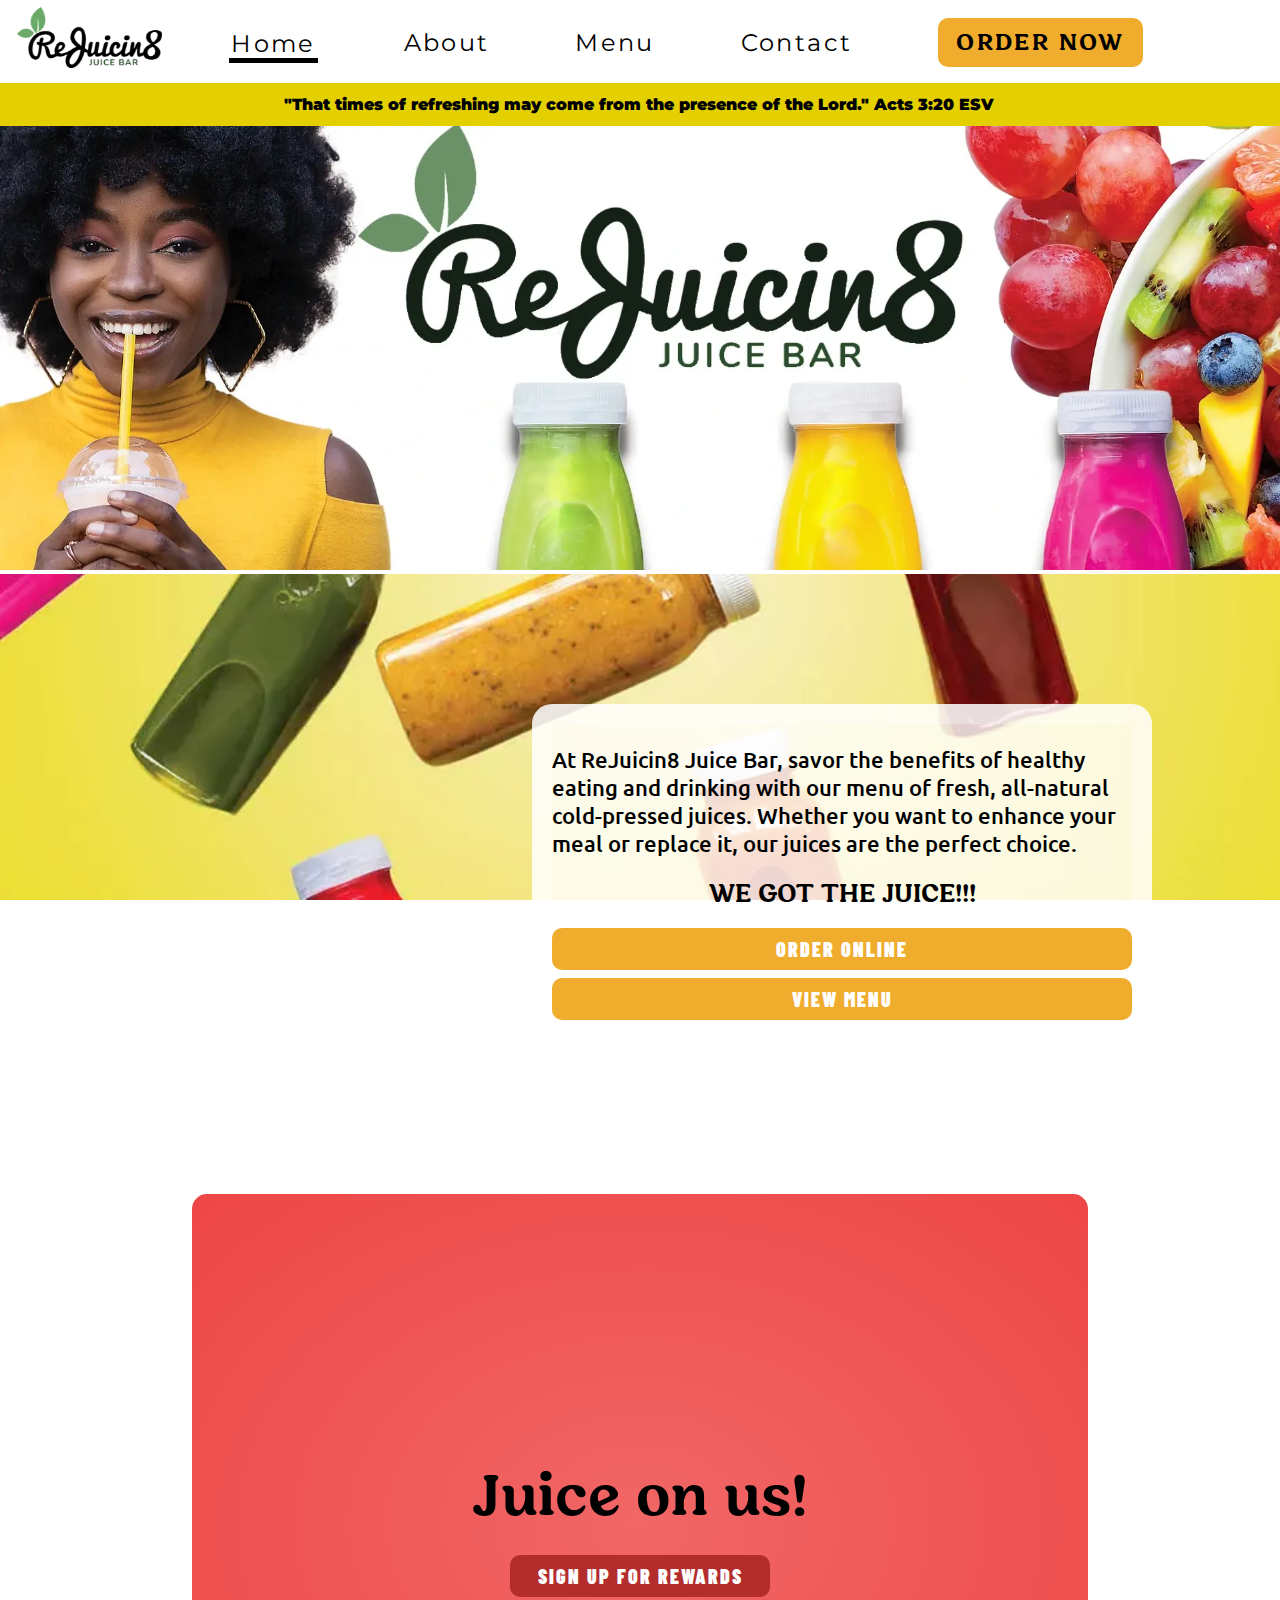
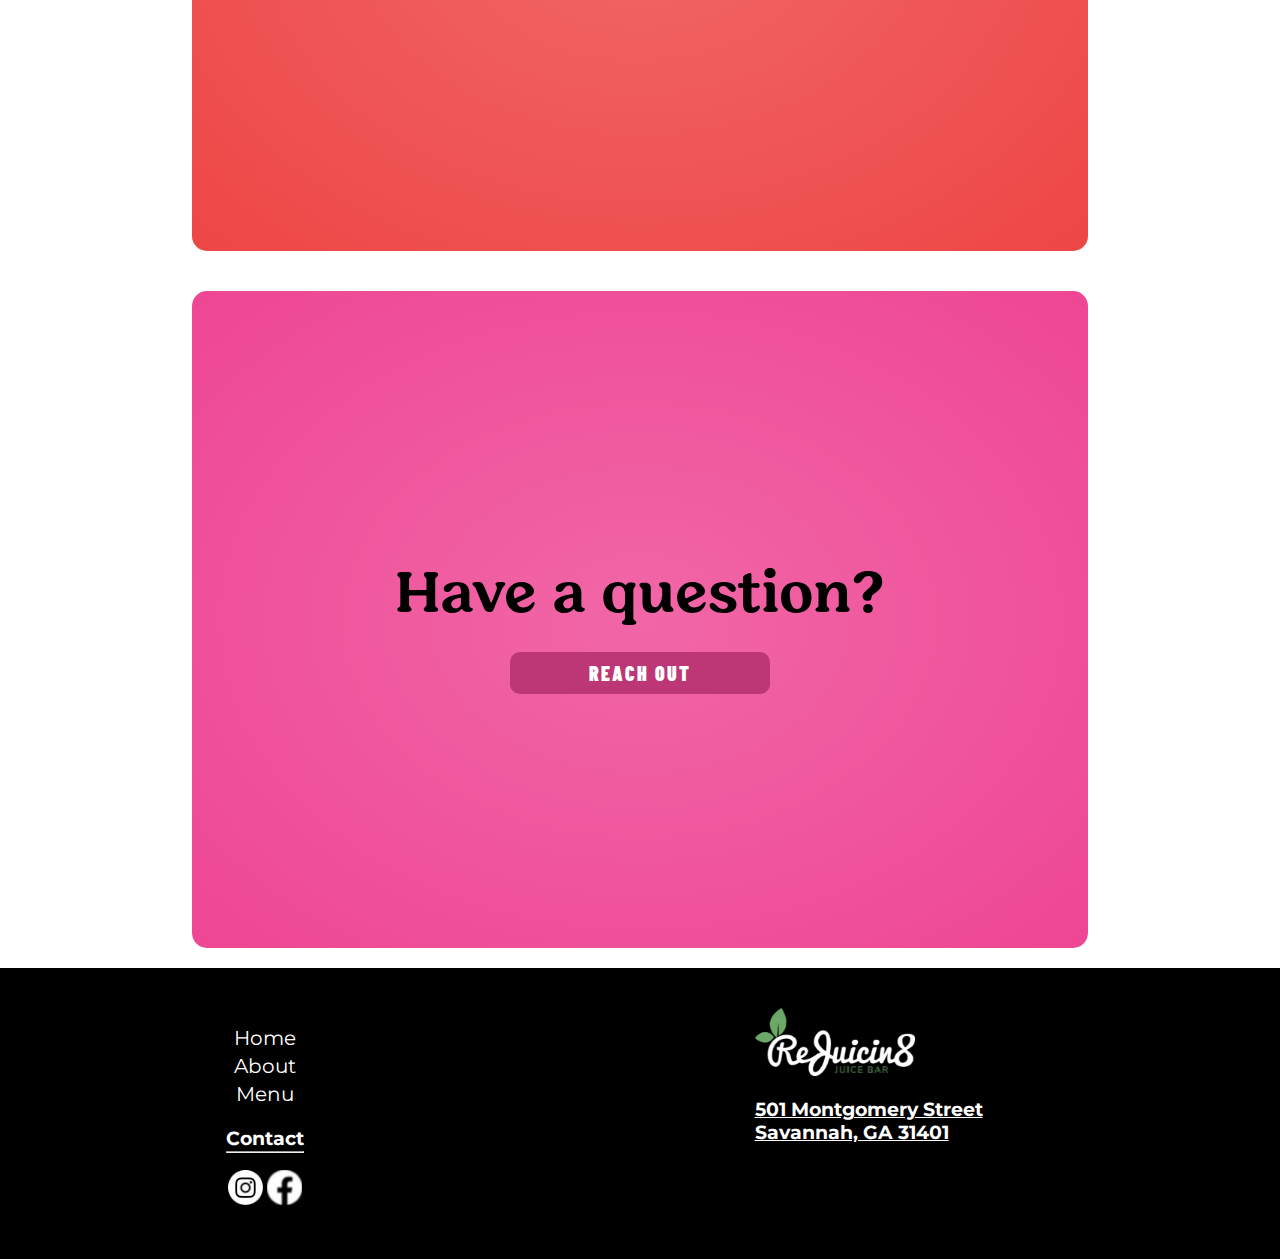
<file: index.html>
<!DOCTYPE html>
<html lang="en">
<head>
    <title>Home | ReJuicin8</title>
    <meta name="description" content= "Explore ReJuicin8, your one-stop destination for refreshing and nutritious juices. Join us on a journey to a healthier lifestyle. Order online or visit our juice bar today!">
    <meta property="og:title" content="Home | ReJuicin8">
    <meta property="og:type" content="website">
    <meta property="og:url" content="https:/www.rejuicin8.com">
    <meta property="og:image" content="Images/Non-pixelated.png">
    <link rel="icon" href="Images/Icon.png" type="image/png">
    <meta charset="UTF-8">
    <meta http-equiv="X-UA-Compatible" content="IE=edge">
    <meta name="viewport" content="width=device-width, initial-scale=1.0">
    <link rel="stylesheet" href="style.css">
    <link rel="stylesheet" href="top-bottom.css">
    <script src="hamburger.js" defer></script>
    <link rel="preload" href="https://fonts.googleapis.com/css2?family=Montserrat:wght@400;500&display=swap" as="font" type="font/woff2" crossorigin> 
    <link rel="preload" href="Fonts/Hornbill-Bold.otf" as="font" type="font/woff2" crossorigin> 
</head>
<body style="margin: 0;">
    <div class="top">
        <div class="header"> 
            <a href="index.html"><img id="logo" src="Images/Logo.webp" alt="Header logo. Displays stylized text ReJuicin8. Fruit background" width="1563"; height="1163";></a>
            <ul class="links">
                <li id="current">Home</li>
                <li><a href="NavPages/about.html">About</a></li>
                <li><a href="NavPages/menu.html">Menu</a></li>
                <li><a href="NavPages/contact.html">Contact</a></li>
                <a href="https://www.toasttab.com/rejuicin8" style="text-decoration: none;"><li id="order">ORDER NOW</li></a>      
            </ul>
        </div>
        <div class="verse"> 
            <strong>"That times of refreshing may come from the presence of the Lord." Acts 3:20 ESV</strong>
        </div>
    </div>
    <label>
        <input type="checkbox" id="showItemsCheckbox">
    <span class="menu"> <span class="hamburger"></span> </span>
    <ul>
      <li class="hidden"><a href="NavPages/about.html">About</a></li>
      <li class="hidden"><a href="NavPages/menu.html">Menu</a></li>
      <li class="hidden"><a href="NavPages/contact.html">Contact</a></li>
      <li class="hidden order"><a href="https://www.toasttab.com/rejuicin8">Order</a></li>
    </ul>
    </label>
    <div class="landing-image">
        <img src="Images/Focus-Image.webp">
    </div>
    <div class="info-wrapper">
        <div class="info">
            <p>
                At ReJuicin8 Juice Bar, savor the benefits of healthy eating and drinking with our menu of fresh, all-natural cold-pressed juices. 
                Whether you want to enhance your meal or replace it, our juices are the perfect choice.
            </p>
            <h2>WE GOT THE JUICE!!!</h2>
            <a href="https://www.toasttab.com/rejuicin8"><button>ORDER ONLINE</button></a>
            <a href="NavPages/menu.html"><button>VIEW MENU</button></a>
        </div>
    </div>
    <div class="orange-wrapper">
    <div class="bottom-cards">
        <div class="rewards-wrapper">
            <div class="rewards">
                <h2>Juice on us!</h2>
                <a href="https://www.toasttab.com/rejuicin8/rewardsSignup"><button>SIGN UP FOR REWARDS</button></a>
            </div>
        </div>
        <div class="question-wrapper">
            <div class="question">
                <h2>Have a question?</h2>
                <a href="NavPages/contact.html"><button>REACH OUT</button></a>
            </div>
        </div>
    </div>
    <div class="footer">
        <div class="footer-left">
            <div class="footer-links">
                <ul>
                    <li><a href="index.html">Home</a></li>
                    <li><a href="NavPages/about.html">About</a></li>
                    <li><a href="NavPages/menu.html">Menu</a></li>
                </ul>
            </div>
            <div class="contact">
                <h3><a href="NavPages/contact.html">Contact</a></h3>
                <hr>
                <div>
                <a href="https://www.instagram.com/rejuicin8juicebar"><img class="socials" src="Images/Instagram.png"></a>
                <img class="socials" src="Images/Facebook.png">
                </div>
            </div>
        </div>
        <div class="footer-right">
            <div class="address">
                <img class="footerLogo" src="Images/Footer-Logo.png">
                <h3>
                    <a href="https://goo.gl/maps/1cpWjFJSHE1eW2hu8">501 Montgomery Street
                    Savannah, GA 31401</a>
                </h3>
            </div>
        </div>
    </div>
</body>
</html>
</file>
<file: style.css>
.info h2 {
    margin: 0 0 12px;
    font-size: 26px;
    font-family: 'Hornbill';
}

.info {
    display: flex;
    flex-direction: column;
    align-items: center;
    width: 620px;
    font-family: 'Big Caslon', sans-serif;
    margin-right: 10vw;
    background-color: rgba(255, 255, 255, 0.8);
    border: 20px;
    border-style: solid;
    border-radius: 20px;
    border-color: rgba(255, 255, 255, 0.3);
}

.info p {
    font-family: 'Ubuntu';
    font-weight: 500;
    font-size: 22px;
}

.info * {
    font-family: 'Big Caslon', sans-serif;
}

.info a {
    width: 100%;
    margin-right: 8px;
}

.info button, .rewards button, .question button {
    background-color: rgb(240, 172, 45);
    width: 100%;
    line-height: 40px;
    letter-spacing: 0.1em;
    font-size: 20px;
    font-weight: 999;
    margin: 4px;
    border: 0;
    border-radius: 10px;
    font-family: 'Barlow Condensed', sans-serif;
    
}

.info a {
    text-decoration: none;
    font-family: 'Barlow Condensed', sans-serif;
    color: white;
}

button {
    color: white;
}

.info-wrapper {
    background-image: url('Images/Background.webp');
    width: 100%;
    height: 600px;
    top: 0px;
    background-attachment: fixed;
    background-repeat: no-repeat;
    background-size: cover;
    overflow: hidden;
    display: flex;
    align-items: center;
    justify-content: flex-end;
}

.rewards-wrapper, .question-wrapper {
    background: radial-gradient(rgba(238, 70, 70, 0.822), rgb(238, 70, 70));
    width: 700px;
    text-align: center;
    margin: 20px 20px 20px 20px;
    border-radius: 15px;
}

.rewards, .question {
    display: flex;
    flex-direction: column;
    align-items: center;
    width: fit-content;
    margin-left: auto;
    margin-right: auto;
    padding-top: 250px;
    padding-bottom: 250px;
}

.rewards h2, .question h2 {
    font-size: 60px;
    margin: 20px 10px 15px 10px;
    font-weight: 200;
    font-family: 'Hornbill';
}

.bottom-cards {
    display: flex;
    justify-content: center;
    flex-wrap: wrap;
}

.rewards button {
    background-color: rgb(179, 45, 45);
}

.question-wrapper {
    background: radial-gradient(rgba(238, 70, 148, 0.822), rgb(238, 70, 148)); 
}

.question button {
    background-color: rgb(189, 54, 117);
}

.question button, .rewards button {
    width: 260px;
}

.merch {
    margin-left: auto;
    margin-right: auto;
    max-width: fit-content;
}

.pitch {
    display: flex;
    flex-direction: column;
    position: relative;
    max-width: 200px;
    margin: 20px 40px 20px 220px; 
}

span {
    font-weight: 100;
}

.pitch h1 {
    margin: 0;
}

@media(max-width: 1450px) {
.rewards-wrapper, .question-wrapper {
    width: 70%;
}

}

@media(max-width: 1150px) {
.info-wrapper {
    justify-content: center;
}

.info p {
    font-family: 'Ubuntu';
    font-weight: 500;
    font-size: 21px;
}

.info {
    margin-left: 20px;
    margin-right: 20px;
}

.rewards, .question {
    padding-top: 125px;
    padding-bottom: 125px;
}

.rewards-wrapper, .question-wrapper {
    width: 700px;
}

}

@media(max-width: 850px) {
.landing-image img {
    content: url('Images/Mobile-Header.webp');
}
}

@media(max-width: 450px) {
.info-wrapper {
    background-image: url('Images/Circle-Juice.webp');
    background-position: center;
    background-attachment: inherit;
}

.info {
    margin: 7vh 10px 7vh 10px;
}
}
</file>
<file: top-bottom.css>
@import url('https://fonts.googleapis.com/css2?family=Montserrat:wght@400;500&display=swap');
@import url('https://fonts.googleapis.com/css2?family=Barlow+Condensed:wght@100;400&display=swap');
@import url('https://fonts.googleapis.com/css2?family=Cardo&family=Hind+Madurai&display=swap');
@import url('https://fonts.googleapis.com/css2?family=Ubuntu&display=swap');

@font-face {
    font-style: normal;
    font-family: 'Big Caslon';
    src: url('Fonts/Big\ Caslon\ Medium.ttf') format('truetype');
    font-display: swap;
}  

@font-face {
    font-style: normal;
    font-family: 'Hornbill';
    src: url('Fonts/Hornbill-Bold.otf') format('truetype');
    font-display: swap;
}  

* {
    box-sizing: border-box;
}

body {
    background-color: #FFFFFF;
    margin:0px;
    padding:0px;
}

label {
    display: none;
}

#logo {
    width: 145px;
    position: absolute;
    top: 7px;
    left: 17px;
}

.top ul {
    list-style-type: none;
    display: flex;
    gap: 6.7vw;
    margin-left: 92px;
    text-decoration: none;
    background-color: white;
    margin-top: 10px;
    margin-bottom: 8px;
    padding: 8px;
}

li a { 
    color: black;
    text-decoration: inherit;
    position: relative;
  display: inline-block;
}

.top li a::after {
    content: " ";
    position: absolute;
    bottom: -5px;
    left: -3px;
    right: -3px;
    height: 5px;
    background-color: #E4D000;
    transform: scaleX(0);
    transform-origin: left;
    transition: transform .3s ease;
}
 
.top li a:hover::after {
    transform: scaleX(1);
}

#order a:hover::after {
    transform: scaleX(0);
}

#order {
    border-radius: 10px;
    background-color: rgb(240, 172, 45);
    padding: 12px 18px 8px 18px;
    font-weight: 800;
    font-family: 'Hornbill';
    color: black;
}

img {
    width: 100%;
    height: auto;
    padding: 0;
}

.socials {
    width: 35px;
}

.footerLogo {
    width: 160px;
}

.links {
    display: flex;
    align-items: center;
    justify-content: center;
}

.top, .footer {
    font-family: 'Montserrat';
}



.top li {
    font-weight: 401;
    font-size: 1.5em;
    letter-spacing: .1em;
    border-bottom-width: 2px;
}

#current {
    border-bottom-style: solid;
    border-bottom-color: black;
    padding: 0 2px 0 2px;
    border-bottom-width: 5px;
    top: 3px;
    position: relative;
}

.verse {
    text-align: center;
    margin: 0;
    padding: 12px 2px 12px 0;
    background-color: #E4D000;
    font-weight:bolder;
}

.footer {
    height: fit-content;
    display: flex;
    justify-content: space-around;
    flex-wrap: wrap;
    padding-bottom: 50px;
    width: 100%;
}

.footer hr {
    margin: 0;
    position: relative;
    bottom: 17px;
}

.footer-right .address {
    display: block;
    max-width: 300px;
}

.footer-right, .footer-left {
    margin-top: 40px;
}

.footer-left {
    display: block;
    text-align: center;
}

.footer, .footer ul {
    background-color: black;
}

.footer-left a {
    text-decoration: none;
}

.footer-left li {
    margin-left: auto;
    margin-right: auto;
    width: fit-content;
    list-style: none;
    font-weight: 400;
    font-size: 20px;
}

.footer a {
    color: white;
    margin: 2px 0 2px 0;
}

.footer-links ul {
    display: block;
    padding: 0;
}

@media(max-width: 1200px) {
.hidden {
    display: none;
}

.top li {
    display: none;
    font-size: 5.5vmin;
}
    
label {
    display: block;
}

label li {
    list-style-type: none;
    font-family: 'Hornbill';
    font-size: 55px;
}

.verse {
    margin-top: 50px;
}

.verse strong {
    margin: 16px 10px 16px 10px;
}

label .menu {
  position: absolute;
  right: 32px;
  top: -95px;
  z-index: 100;
  width: 100px;
  height: 100px;
  background: #FFF;
  border-radius: 50% 50% 50% 50%;
  transition: .35s ease-in-out;
  box-shadow: 0 0 0 0 #FFF, 0 0 0 0 #FFF;
  cursor: pointer;
  
}

label .hamburger {
  position: absolute;
  top: 131px;
  left: 70px;
  width: 40px;
  height: 6px;
  background: orange;
  display: block;
  -webkit-transform-origin: center;
  transform-origin: center;
  -webkit-transition: .3s ease-in-out;
  transition: .3s ease-in-out;
}

label .hamburger:after, label .hamburger:before {
  -webkit-transition: .3s ease-in-out;
  transition: .3s ease-in-out;
  content: "";
  position: absolute;
  display: block;
  width: 100%;
  height: 100%;
  background: orange;
}

label .hamburger:before { top: -10px; }

label .hamburger:after { bottom: -10px; }

label input { display: none; }

label input:checked + .menu {
  box-shadow: 0 0 0 100vw #FFF, 0 0 0 100vh #FFF;
  border-radius: 0;
  
}

label input:checked + .menu .hamburger {
  -webkit-transform: rotate(45deg);
  transform: rotate(45deg);
  
}

label input:checked + .menu .hamburger:after {
  -webkit-transform: rotate(90deg);
  transform: rotate(90deg);
  bottom: 0;
  
}

label input:checked + .menu .hamburger:before {
  -webkit-transform: rotate(90deg);
  transform: rotate(90deg);
  top: 0;
  
}

label input:checked + .menu + ul { opacity: 1; }

label ul {
    text-align: center;
  z-index: 200;
  position: absolute;
  top: 50%;
  left: 50%;
  -webkit-transform: translate(-50%, -50%);
  transform: translate(-50%, -50%);
  opacity: 0;
  -webkit-transition: .25s 0s ease-in-out;
  transition: .25s 0s ease-in-out;
}

label a {
  margin-bottom: 1em;
  display: block;
  color: #f38630;
  text-decoration: none;
  
}

label ul {
    flex-direction: column;
}

label a {
    width: fit-content;
}

}

@media(max-width: 650px) {
.footer {
    flex-direction: column;
    align-items: center;
}

.address {
    text-align: center;
}
}

@media(max-width: 475px) {

#logo {
    display: block;
    margin-right: auto;
    margin-top: 28px;
    left: 55%;
    transform: translate(-50%, -50%);
}

.order a {
    display: none;
}

#order {
    visibility: hidden;
    line-height: 0;
    border-radius: 10px;
    padding: 0;
}

#order::before {
    content: 'ORDER';
    visibility: visible;
    border-radius: 10px;
    background-color: rgb(240, 172, 45);
    padding: 12px 3vw 8px 3vw;
}

#order {
    display: block;
    position: absolute;
    top: 40px;
    left: 3%;
}
}
</file>
